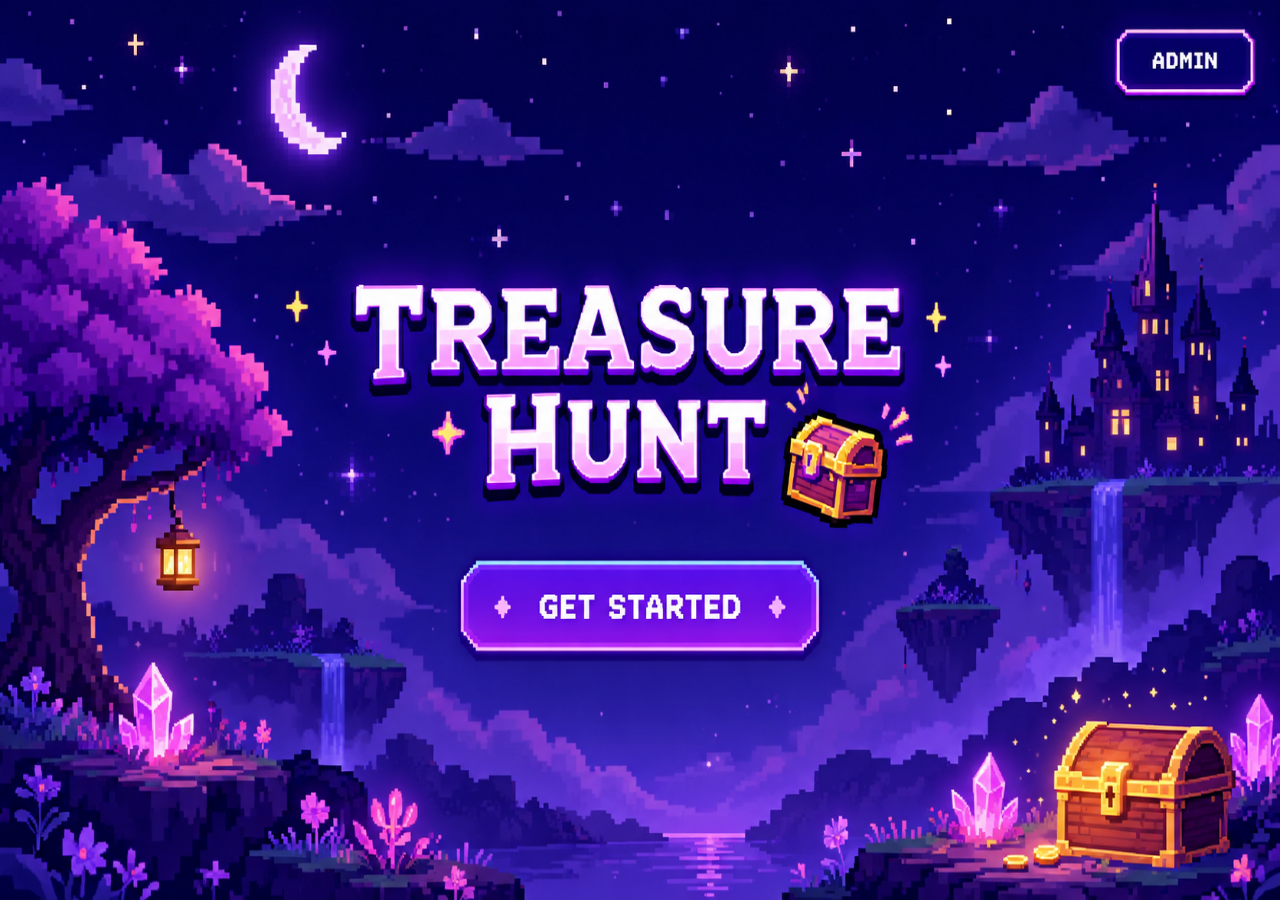
<file: index.html>
<!DOCTYPE html>
<html lang="en">
<head>
  <meta charset="UTF-8">
  <meta name="viewport" content="width=device-width, initial-scale=1.0">
  <title>Treasure Hunt</title>
  <link rel="stylesheet" href="style.css">
</head>
<body>
  <main class="home-page">
    <button id="startBtn" aria-label="Get started"></button>
    <button id="adminBtn" aria-label="Admin"></button>
  </main>

  <script src="script.js"></script>
</body>
</html>
</file>
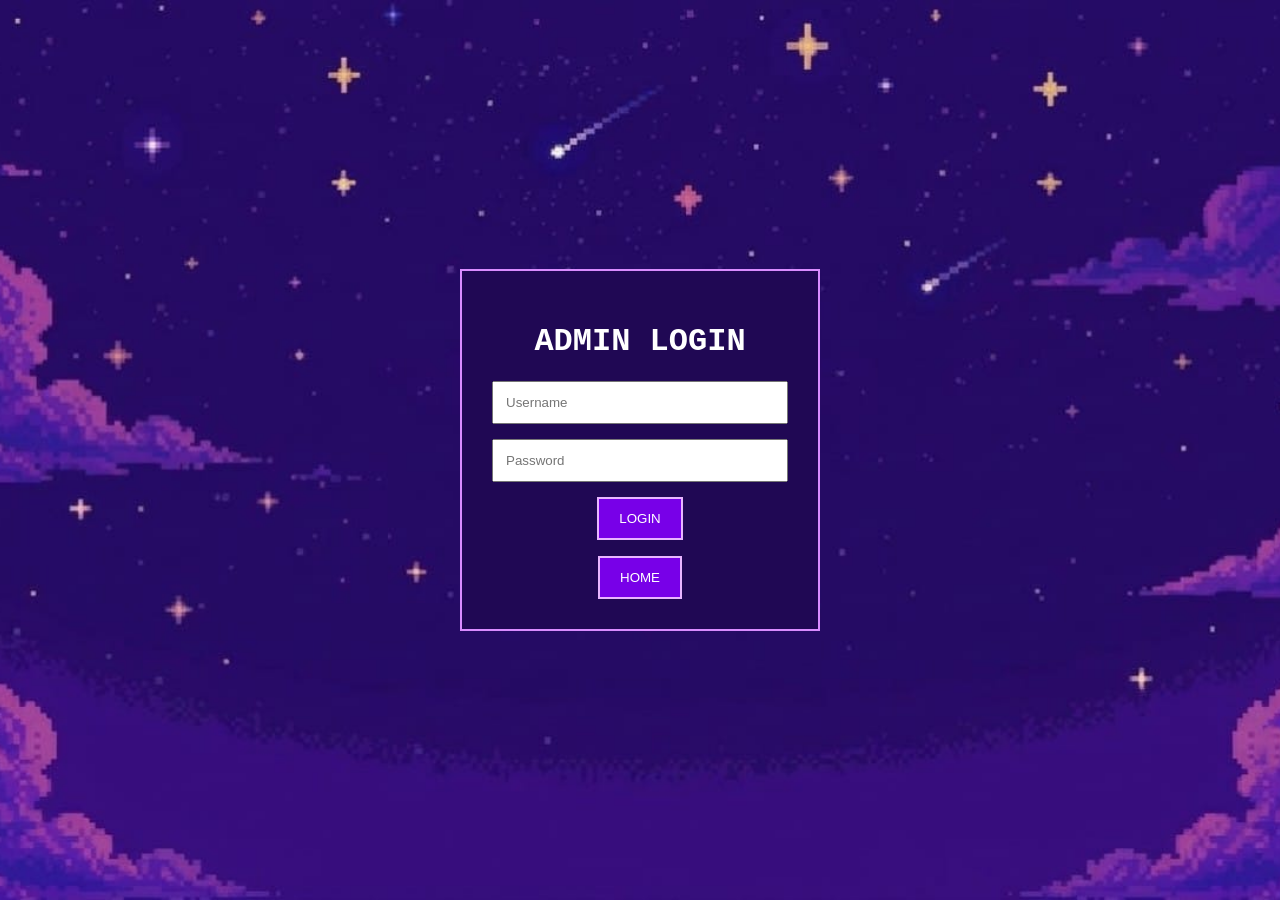
<file: admin.html>
<!DOCTYPE html>
<html lang="en">
<head>
  <meta charset="UTF-8">
  <meta name="viewport" content="width=device-width, initial-scale=1.0">
  <title>Admin Login</title>
  <style>
    * { box-sizing: border-box; }
    body {
      margin: 0;
      min-height: 100vh;
      display: grid;
      place-items: center;
       background-image: url("./ins.jpeg");
       background-size: cover;
    background-position: center;
    background-attachment: fixed;
    background-repeat: no-repeat;
    background-color: #100044;

      color: white;
      font-family: "Courier New", monospace;
    }
    .login {
      width: min(90%, 360px);
      padding: 30px;
      border: 2px solid #d98cff;
      text-align: center;
      background: #200854;
    }
    input {
      display: block;
      width: 100%;
      padding: 12px;
      margin: 15px 0;
    }
    button {
      padding: 12px 20px;
      background: #7800e8;
      color: white;
      border: 2px solid #e8b5ff;
      cursor: pointer;
    }
  </style>
</head>
<body>
  <main class="login">
    <h1>ADMIN LOGIN</h1>
    <form id="loginForm">
      <input id="username" placeholder="Username" required>
      <input id="password" type="password"
        placeholder="Password" required>
      <button type="submit">LOGIN</button>
    </form>
    <p id="message" aria-live="polite"></p>
    <button onclick="location.href='index.html'">HOME</button>
  </main>

  <script>
    document.getElementById("loginForm").addEventListener("submit", (e) => {
      e.preventDefault();
      document.getElementById("message").textContent =
        "Login page is connected. Add secure authentication to enable admin access.";
    });
  </script>
</body>
</html>
</file>
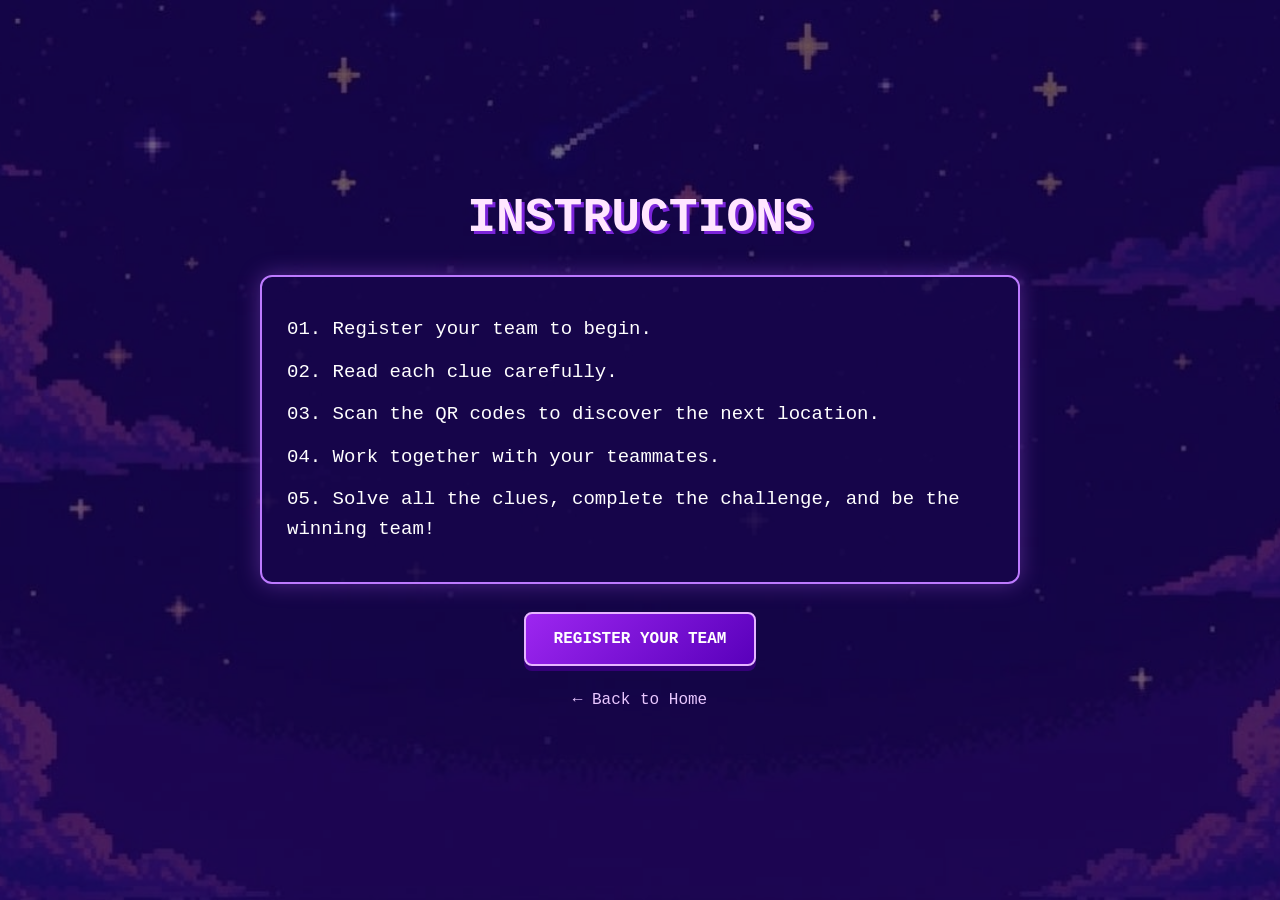
<file: instructions.html>
<!DOCTYPE html>
<html lang="en">
<head>
    <meta charset="UTF-8">
    <meta name="viewport" content="width=device-width, initial-scale=1.0">
    <title>Treasure Hunt - Instructions</title>
    <link rel="stylesheet" href="instructions.css">
</head>
<body>

    <div class="page-overlay">
        <main class="content">
            <h1>INSTRUCTIONS</h1>

            <div class="instructions-box">
                <p>01. Register your team to begin.</p>
                <p>02. Read each clue carefully.</p>
                <p>03. Scan the QR codes  to discover the next location.</p>
                <p>04. Work together with your teammates.</p>
                <p>05. Solve all the clues, complete the challenge, and be the winning team!</p>
            </div>

            <button id="registerBtn"
        onclick="window.location.href='register.html'">
    REGISTER YOUR TEAM
</button>

            <p class="back-link">
                <a href="index.html">← Back to Home</a>
            </p>
        </main>
    </div>

  

</body>
</html>
</file>
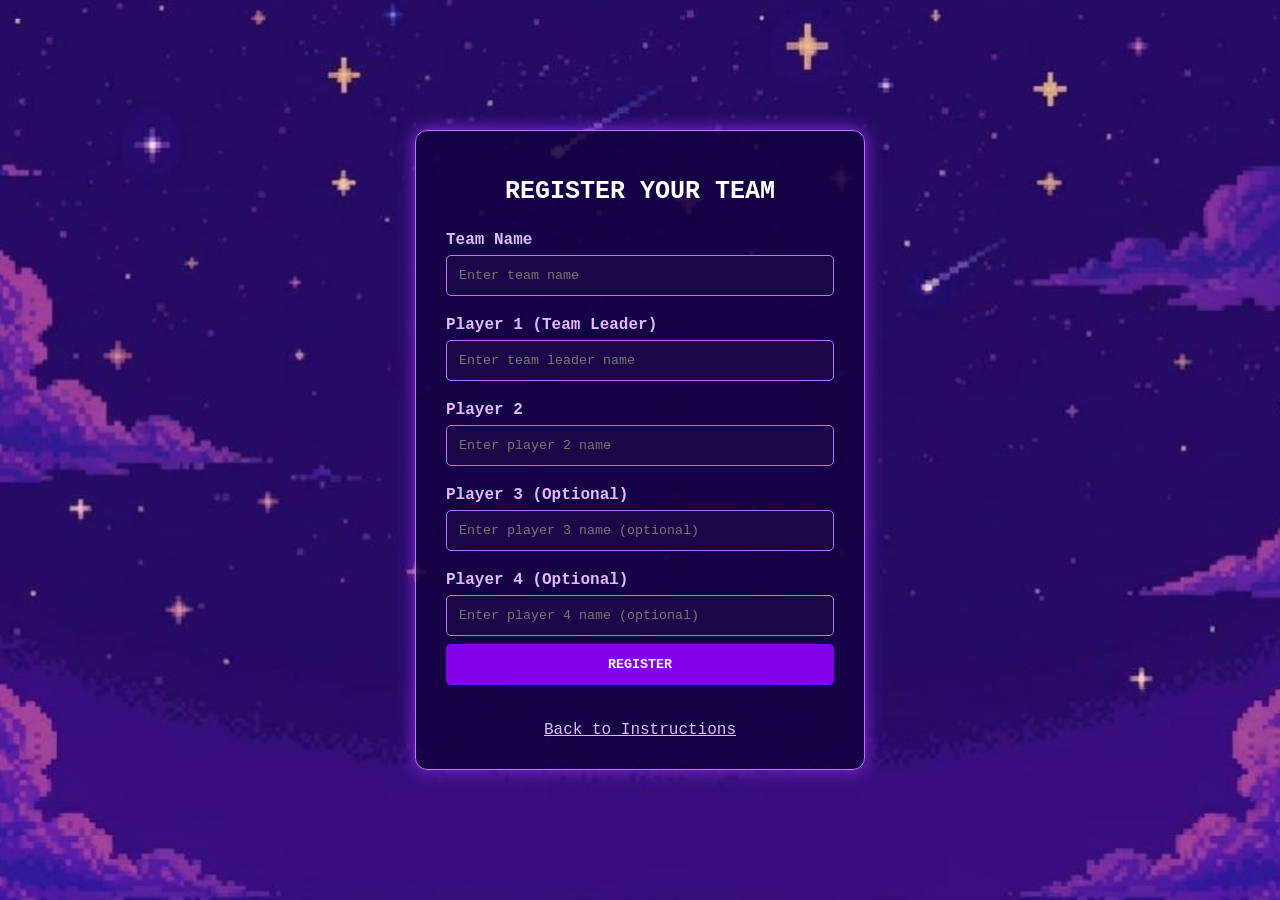
<file: register.html>
<!DOCTYPE html>
<html lang="en">
<head>
    <meta charset="UTF-8">
    <meta name="viewport" content="width=device-width, initial-scale=1.0">
    <title>Register Your Team</title>
    <link rel="stylesheet" href="register.css">
</head>

<body>
    <div class="registration">
        <h1>REGISTER YOUR TEAM</h1>

        <form id="teamForm">

            <label for="teamName">Team Name</label>
            <input type="text" id="teamName"
                   placeholder="Enter team name" required>

            <label for="player1">Player 1 (Team Leader)</label>
            <input type="text" id="player1"
                   placeholder="Enter team leader name" required>

            <label for="player2">Player 2</label>
            <input type="text" id="player2"
                   placeholder="Enter player 2 name" required>

            <label for="player3">Player 3 (Optional)</label>
            <input type="text" id="player3"
                   placeholder="Enter player 3 name (optional)">

            <label for="player4">Player 4 (Optional)</label>
            <input type="text" id="player4"
                   placeholder="Enter player 4 name (optional)">

            <button type="submit">REGISTER</button>

        </form>

        <p id="successMessage" aria-live="polite"></p>

        <a href="instructions.html">Back to Instructions</a>
    </div>

    <script>
        document.getElementById("teamForm").addEventListener("submit", function(event) {
            event.preventDefault();

            document.getElementById("successMessage").textContent =
                "🎉 Registration Successful! Your team is ready for the Treasure Hunt!";

            document.getElementById("successMessage").style.color = "#90EE90";
            document.getElementById("successMessage").style.fontWeight = "bold";
        });
    </script>

</body>
</html>
</file>
<file: style.css>
* {
  margin: 0;
  padding: 0;
  box-sizing: border-box;
}

html, body {
  width: 100%;
  height: 100%;
  overflow: hidden;
}

.home-page {
  position: relative;
  width: 100%;
  height: 100vh;
  height: 100dvh;
  background-image: url("./image.png");
  background-size: 100% 100%;
  background-position: center;
  background-repeat: no-repeat;
}

#startBtn, #adminBtn {
  position: absolute;
  border: none;
  background: transparent;
  cursor: pointer;
}

#startBtn {
  left: 36%;
  top: 57%;
  width: 28%;
  height: 11%;
}

#adminBtn {
  right: 1.5%;
  top: 2%;
  width: 11%;
  height: 9%;
}

#startBtn:focus-visible,
#adminBtn:focus-visible {
  outline: 3px solid white;
}
</file>
<file: instructions.css>
* {
    margin: 0;
    padding: 0;
    box-sizing: border-box;
}

html {
    scroll-behavior: smooth;
}

body {
    min-height: 100vh;
    font-family: "Courier New", monospace;
    color: white;
    background-image: url("./ins.jpeg");
    background-size: cover;
    background-position: center;
    background-attachment: fixed;
    background-repeat: no-repeat;
    background-color: #100044;
}

.page-overlay {
    min-height: 100vh;
    padding: 45px 20px;
    display: flex;
    align-items: center;
    justify-content: center;
    background: rgba(10, 0, 50, 0.58);
}

.content {
    width: 100%;
    max-width: 760px;
    text-align: center;
}

h1 {
    color: #ffe6ff;
    font-size: clamp(30px, 5vw, 48px);
    margin-bottom: 30px;
    text-shadow: 3px 3px #7b24d9;
}

.instructions-box {
    padding: 25px;
    border: 2px solid #bd7aff;
    border-radius: 12px;
    background: rgba(23, 5, 75, 0.82);
    box-shadow: 0 0 22px rgba(190, 100, 255, 0.35);
    text-align: left;
}

.instructions-box p {
    font-size: clamp(14px, 2.5vw, 19px);
    line-height: 1.6;
    margin: 12px 0;
}

button {
    margin-top: 28px;
    padding: 16px 28px;
    border: 2px solid #e6b5ff;
    border-radius: 8px;
    background: linear-gradient(135deg, #9d26f0, #5900bb);
    color: white;
    font-family: inherit;
    font-size: 16px;
    font-weight: bold;
    cursor: pointer;
    box-shadow: 0 5px 0 #350078;
    transition: transform 0.2s, box-shadow 0.2s;
}

button:hover {
    transform: translateY(-3px);
    box-shadow: 0 8px 0 #350078;
}

.back-link {
    margin-top: 25px;
}

.back-link a {
    color: #e8c7ff;
    text-decoration: none;
}

.registration {
    display: none;
    max-width: 500px;
    margin: 0 auto 50px;
    padding: 28px 20px;
    width: calc(100% - 32px);
    border: 2px solid #bd7aff;
    border-radius: 12px;
    background: rgba(23, 5, 75, 0.94);
    text-align: center;
}

.registration.show {
    display: block;
}

.registration h2 {
    margin-bottom: 22px;
    color: #ffe6ff;
    font-size: 25px;
}

.registration input,
.registration textarea {
    display: block;
    width: 100%;
    padding: 14px;
    margin: 14px 0;
    border: 1px solid #bd7aff;
    border-radius: 6px;
    background: #16083d;
    color: white;
    font: inherit;
}

.registration textarea {
    min-height: 100px;
    resize: vertical;
}

.registration input::placeholder,
.registration textarea::placeholder {
    color: #d0bce8;
}

#successMessage {
    margin-top: 18px;
    color: #d9ffc8;
    overflow-wrap: anywhere;
}

@media (max-width: 480px) {
    .page-overlay {
        padding: 30px 16px;
    }

    .instructions-box {
        padding: 16px;
    }

    button {
        max-width: 100%;
    }
}
</file>
<file: register.css>
* {
    box-sizing: border-box;
}

body {
    margin: 0;
    min-height: 100vh;
    font-family: "Courier New", monospace;
    color: white;
    background: #100044 url("./ins.jpeg")
                center / cover fixed no-repeat;
    display: flex;
    justify-content: center;
    align-items: center;
    padding: 25px 15px;
}

.registration {
    width: 100%;
    max-width: 450px;
    padding: 30px;
    text-align: center;
    background: rgba(20, 0, 65, 0.88);
    border: 1px solid #bd72ff;
    border-radius: 12px;
    box-shadow: 0 0 18px #8b2be2;
}

h1 {
    font-size: 25px;
    margin-bottom: 25px;
}

input, textarea {
    width: 100%;
    margin-bottom: 15px;
    padding: 12px;
    border: 1px solid #bd72ff;
    border-radius: 5px;
    background: #1b0647;
    color: white;
    font-family: inherit;
}

textarea {
    min-height: 100px;
    resize: vertical;
}

button {
    width: 100%;
    padding: 13px;
    background: #8500e8;
    color: white;
    border: none;
    border-radius: 5px;
    font-family: inherit;
    font-weight: bold;
    cursor: pointer;
}

a {
    display: inline-block;
    margin-top: 20px;
    color: #e0baff;
}
.registration label {
    display: block;
    text-align: left;
    margin: 12px 0 6px;
    color: #e0baff;
    font-weight: bold;
}

.registration input {
    width: 100%;
    padding: 12px;
    margin-bottom: 8px;
    box-sizing: border-box;
}
</file>
